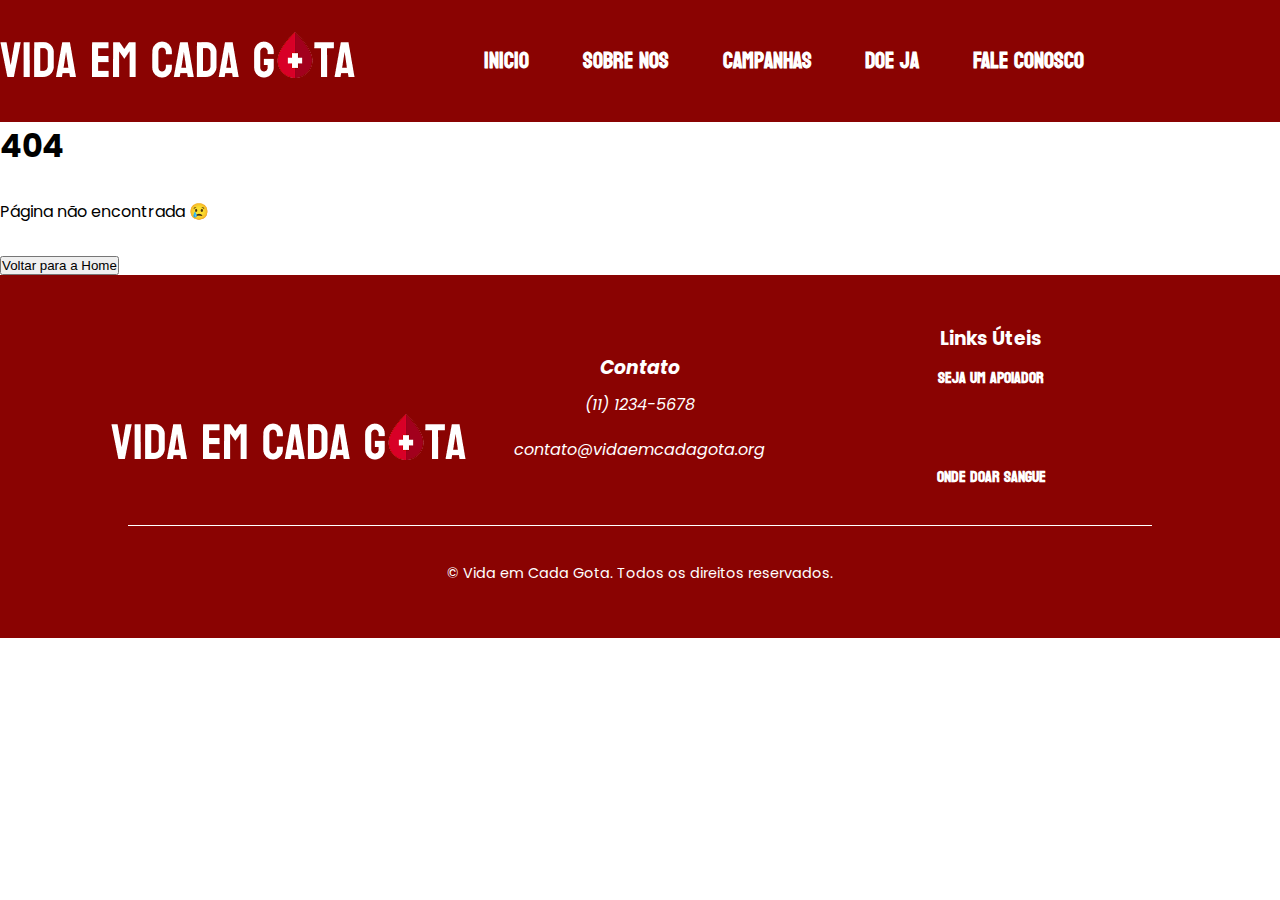
<file: campanhas.html>
<head>
    <meta charset="UTF-8">
    <meta name="viewport" content="width=device-width, initial-scale=1.0">
    <title>Vida em Cada Gota</title>
    <link rel="stylesheet" href="assets/css/style.css">
</head>
<header>
    <a href="index.html"><img src="./assets/images/logo.png" alt="Logo do site"></a>
    <nav>
        <ul>
            <li><a href="index.html">Inicio</a></li>
            <li><a href="sobre.html">Sobre Nos</a></li>
            <li><a href="campanhas.html">Campanhas</a></li>
            <li><a href="donate.html">Doe Ja</a></li>
            <li><a href="contato.html">Fale Conosco</a></li>
        </ul>
    </nav>
</header>



<body>
    <h1>404</h1>
    <p>Página não encontrada 😢</p>
    <button onclick="voltar()">Voltar para a Home</button>
</body>



<footer>
<div class="footer-columns">
    <div class="footer-column">
        <a href="index.html" class="footer-logo">
            <img src="./assets/images/logo.png" alt="Logo Vida em Cada Gota">
        </a>
    </div>

    <address class="footer-column">
        <h3>Contato</h3>
        <p><a href="tel:+551112345678">(11) 1234-5678</a></p>
        <p><a href="mailto:contato@vidaemcadagota.org">contato@vidaemcadagota.org</a></p>
    </address>

    <nav class="footer-column">
        <h3>Links Úteis</h3>
        <ul>
            <li><a href="contato.html">Seja um Apoiador</a></li>
            <li><a href="donate.html">Onde Doar Sangue</a></li>
        </ul>
    </nav>               
</div>

<section class="footer-copyright">
    <p>&copy; <span id="ano-atual"></span> Vida em Cada Gota. Todos os direitos reservados.</p>
</section>
</footer>
</html>
</file>
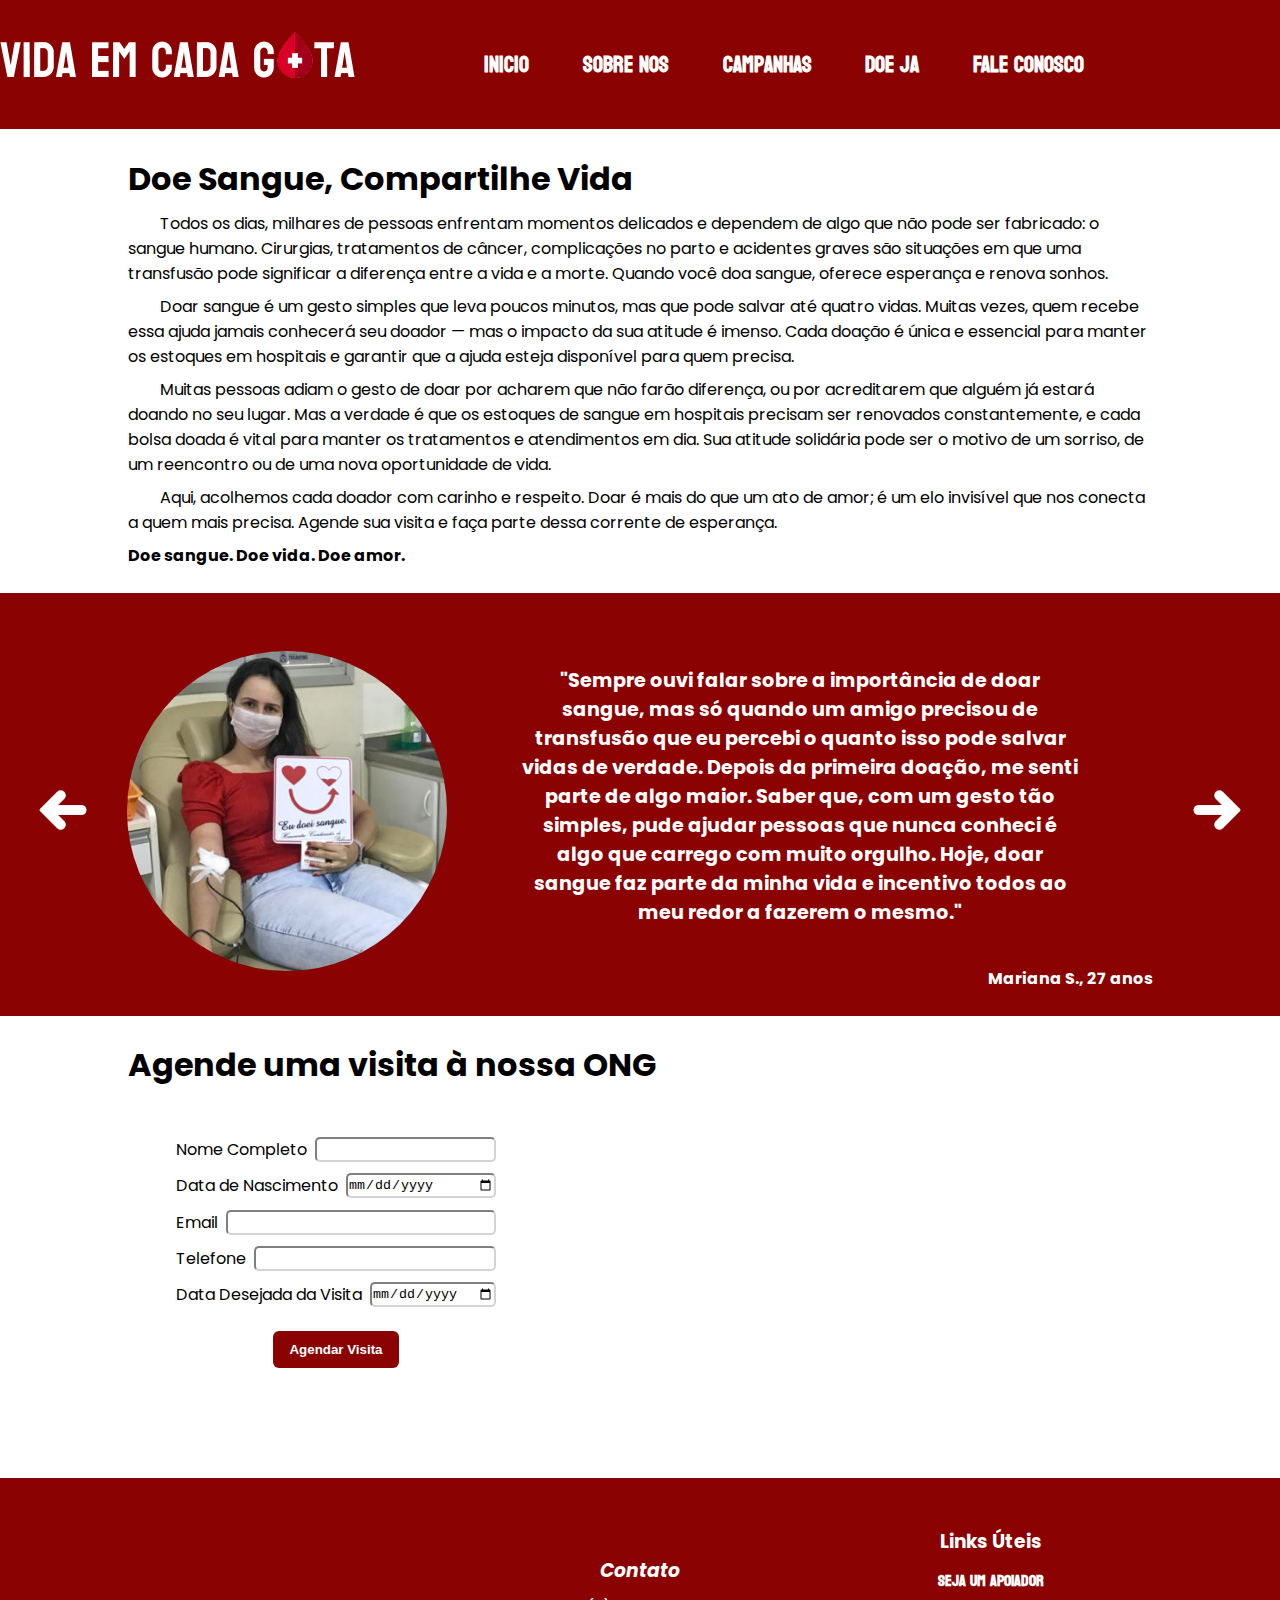
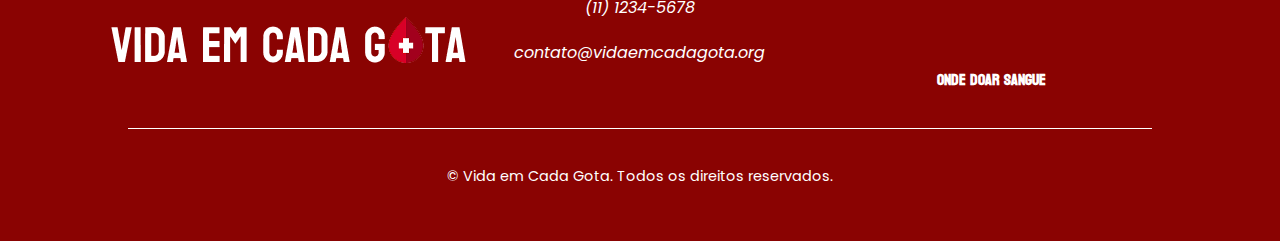
<file: donate.html>
<!DOCTYPE html>
<html lang="pt-BR">
<head>
    <meta charset="UTF-8">
    <meta name="viewport" content="width=device-width, initial-scale=1.0">
    <title>Vida em Cada Gota</title>
    <link rel="stylesheet" href="assets/css/style.css">
    <link rel="stylesheet" href="assets/css/donate.css">
</head>
<header>
    <a href="index.html"><img src="./assets/images/logo.png" alt="Logo do site"></a>
    <nav>
        <ul>
            <li><a href="index.html">Inicio</a></li>
            <li><a href="sobre.html">Sobre Nos</a></li>
            <li><a href="campanhas.html">Campanhas</a></li>
            <li><a href="donate.html">Doe Ja</a></li>
            <li><a href="contato.html">Fale Conosco</a></li>
        </ul>
    </nav>
</header>
<body>
    <section class="body-text" id="donate-text" >
        <h1>Doe Sangue, Compartilhe Vida</h1>
        <p class="donate-text">Todos os dias, milhares de pessoas enfrentam momentos delicados e dependem de algo que não pode ser fabricado: o sangue humano. Cirurgias, tratamentos de câncer, complicações no parto e acidentes graves são situações em que uma transfusão pode significar a diferença entre a vida e a morte. Quando você doa sangue, oferece esperança e renova sonhos.</p>
        <p class="donate-text">Doar sangue é um gesto simples que leva poucos minutos, mas que pode salvar até quatro vidas. Muitas vezes, quem recebe essa ajuda jamais conhecerá seu doador — mas o impacto da sua atitude é imenso. Cada doação é única e essencial para manter os estoques em hospitais e garantir que a ajuda esteja disponível para quem precisa.</p>
        <p class="donate-text">Muitas pessoas adiam o gesto de doar por acharem que não farão diferença, ou por acreditarem que alguém já estará doando no seu lugar. Mas a verdade é que os estoques de sangue em hospitais precisam ser renovados constantemente, e cada bolsa doada é vital para manter os tratamentos e atendimentos em dia. Sua atitude solidária pode ser o motivo de um sorriso, de um reencontro ou de uma nova oportunidade de vida.</p>
        <p class="donate-text">Aqui, acolhemos cada doador com carinho e respeito. Doar é mais do que um ato de amor; é um elo invisível que nos conecta a quem mais precisa. Agende sua visita e faça parte dessa corrente de esperança.</p>
        <strong>Doe sangue. Doe vida. Doe amor.</strong>
    </section>
    <section id="donor-comments">
        <div class="donor-comment active" >
            <button class="arrow-button">
                <img src="assets/images/left-arrow.png" class="arrow">
            </button>
            <img class="donor-photo" src="assets/images/donator-1.jpeg" alt="">
            <div class="comment">
                <p class="comment-text">"Sempre ouvi falar sobre a importância de doar sangue, mas só quando um amigo precisou de transfusão que eu percebi o quanto isso pode salvar vidas de verdade. Depois da primeira doação, me senti parte de algo maior. Saber que, com um gesto tão simples, pude ajudar pessoas que nunca conheci é algo que carrego com muito orgulho. Hoje, doar sangue faz parte da minha vida e incentivo todos ao meu redor a fazerem o mesmo."</p>
                <strong class="donor-details">Mariana S., 27 anos</strong>
            </div>
            <button class="arrow-button">
                <img src="assets/images/right-arrow.png" class="arrow">
            </button>
        </div>
        <div class="donor-comment">
            <button class="arrow-button">
                <img src="assets/images/left-arrow.png" class="arrow">
            </button>
            <img class="donor-photo" src="assets/images/donator-2.jpg" alt="">
            <div class="comment">
                <p class="comment-text">"Doar sangue foi uma das experiências mais transformadoras que já vivi. No início, confesso que senti um pouco de receio, mas a equipe foi tão acolhedora que todo o processo foi tranquilo e rápido. Ao final, tive uma sensação de dever cumprido, como se tivesse acendido uma luz na vida de alguém. Sempre que posso, retorno para doar, porque sei que existem pessoas esperando essa chance de continuar suas histórias."</p>
                <strong class="donor-details">Lucas M., 34 anos</strong>
            </div>
            <button class="arrow-button">
                <img src="assets/images/right-arrow.png" class="arrow">
            </button>
        </div>
        <div class="donor-comment">
            <button class="arrow-button">
                <img src="assets/images/left-arrow.png" class="arrow">
            </button>
            <img class="donor-photo" src="assets/images/donator-3.png" alt="">
            <div class="comment">
                <p class="comment-text">"Eu sempre quis ajudar de alguma forma, mas não sabia como. Um dia vi uma campanha de doação de sangue e decidi tentar. A experiência foi maravilhosa! Tudo foi feito com muito cuidado e respeito. Quando recebi o cartão informando que minha doação havia sido utilizada, me emocionei profundamente. É incrível pensar que um pequeno gesto pode mudar o destino de alguém. Pretendo doar sempre que possível e levar mais pessoas comigo!"</p>
                <strong class="donor-details">Ana Paula R., 22 anos</strong>
            </div>
            <button class="arrow-button">
                <img src="assets/images/right-arrow.png" class="arrow">
            </button>
        </div>
    </section>
    <section class="body-text" id="donate">
        <h1>Agende uma visita à nossa ONG</h1>
        <div id="donation-info">
            <form id="donator-form">
                <div class="donation-input-group">
                    <label for="name">Nome Completo</label>
                    <input class="donation-input" type="text" name="name" id="name">
                </div>
                <div class="donation-input-group">
                    <label for="birthdate">Data de Nascimento</label>
                    <input class="donation-input" type="date" name="birthdate" id="birthdate">
                </div>
                <div class="donation-input-group">
                    <label for="email">Email</label>
                    <input class="donation-input" type="email" name="email" id="email">
                </div>
                <div class="donation-input-group">
                    <label for="phone">Telefone</label>
                    <input class="donation-input" type="tel" name="phone" id="phone">
                </div>
                <div class="donation-input-group">
                    <label for="visit-date">Data Desejada da Visita</label>
                    <input class="donation-input" type="date" name="visit-date" id="visit-date">
                </div>
                <div class="schedule-button-container"><button id="schedule-button" class="schedule-button">Agendar Visita</button></div>
            </form>
            <iframe class="ong-location" src="https://www.google.com/maps/embed?pb=!1m18!1m12!1m3!1d3981.2810944065063!2d-38.549915299999995!3d-3.7488402!2m3!1f0!2f0!3f0!3m2!1i1024!2i768!4f13.1!3m3!1m2!1s0x7c7496a9736322b%3A0x5d58058346d9f76!2sHemoce!5e0!3m2!1spt-BR!2sbr!4v1745878419178!5m2!1spt-BR!2sbr" width="600" height="450" style="border:0;" allowfullscreen="" loading="lazy" referrerpolicy="no-referrer-when-downgrade"></iframe>
        </div>
    </section>
    <script src="assets/js/donator-comments.js" defer></script>
</body>
<footer>
    <div class="footer-columns">
        <div class="footer-column">
            <a href="index.html" class="footer-logo">
                <img src="./assets/images/logo.png" alt="Logo Vida em Cada Gota">
            </a>
        </div>
        
        <address class="footer-column">
            <h3>Contato</h3>
            <p><a href="tel:+551112345678">(11) 1234-5678</a></p>
            <p><a href="mailto:contato@vidaemcadagota.org">contato@vidaemcadagota.org</a></p>
        </address>
  
        <nav class="footer-column">
            <h3>Links Úteis</h3>
            <ul>
                <li><a href="contato.html">Seja um Apoiador</a></li>
                <li><a href="donate.html">Onde Doar Sangue</a></li>
            </ul>
        </nav>               
    </div>
  
    <section class="footer-copyright">
        <p>&copy; <span id="ano-atual"></span> Vida em Cada Gota. Todos os direitos reservados.</p>
    </section>
  </footer>
</html>
</file>
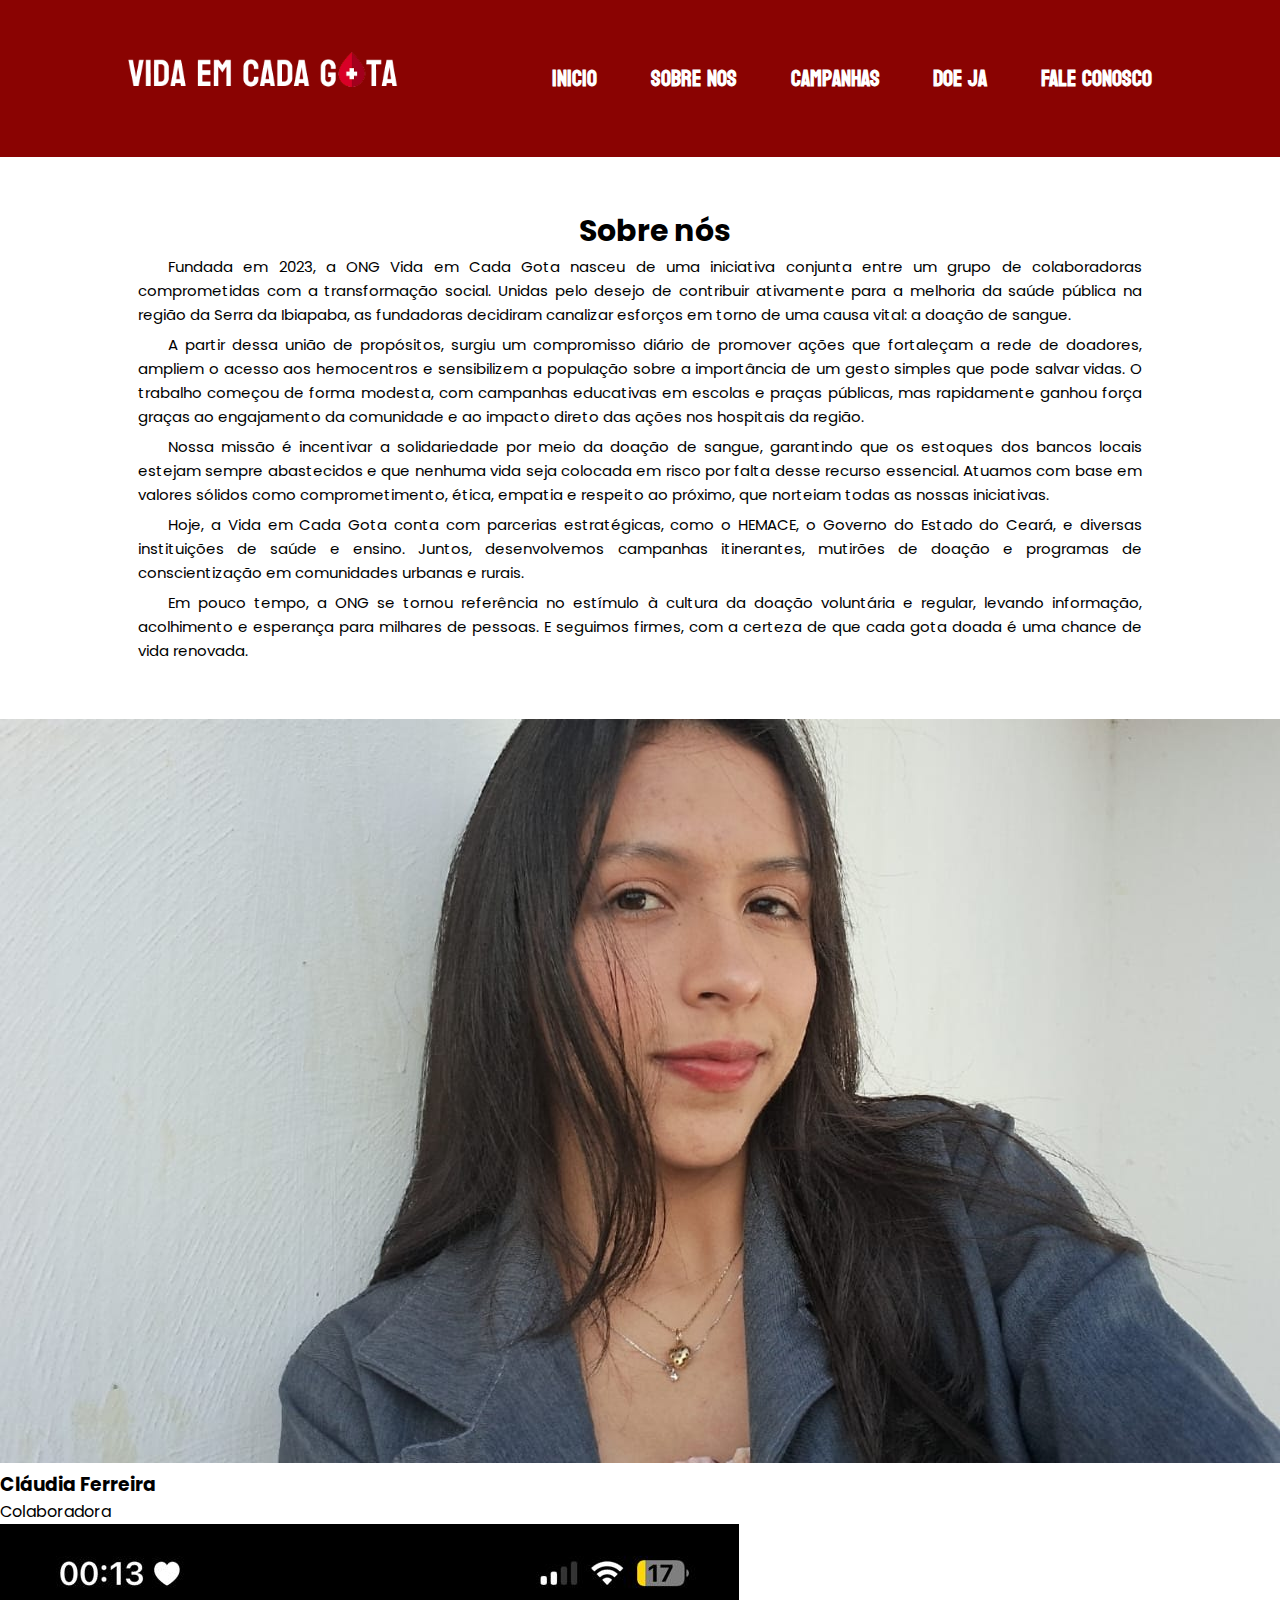
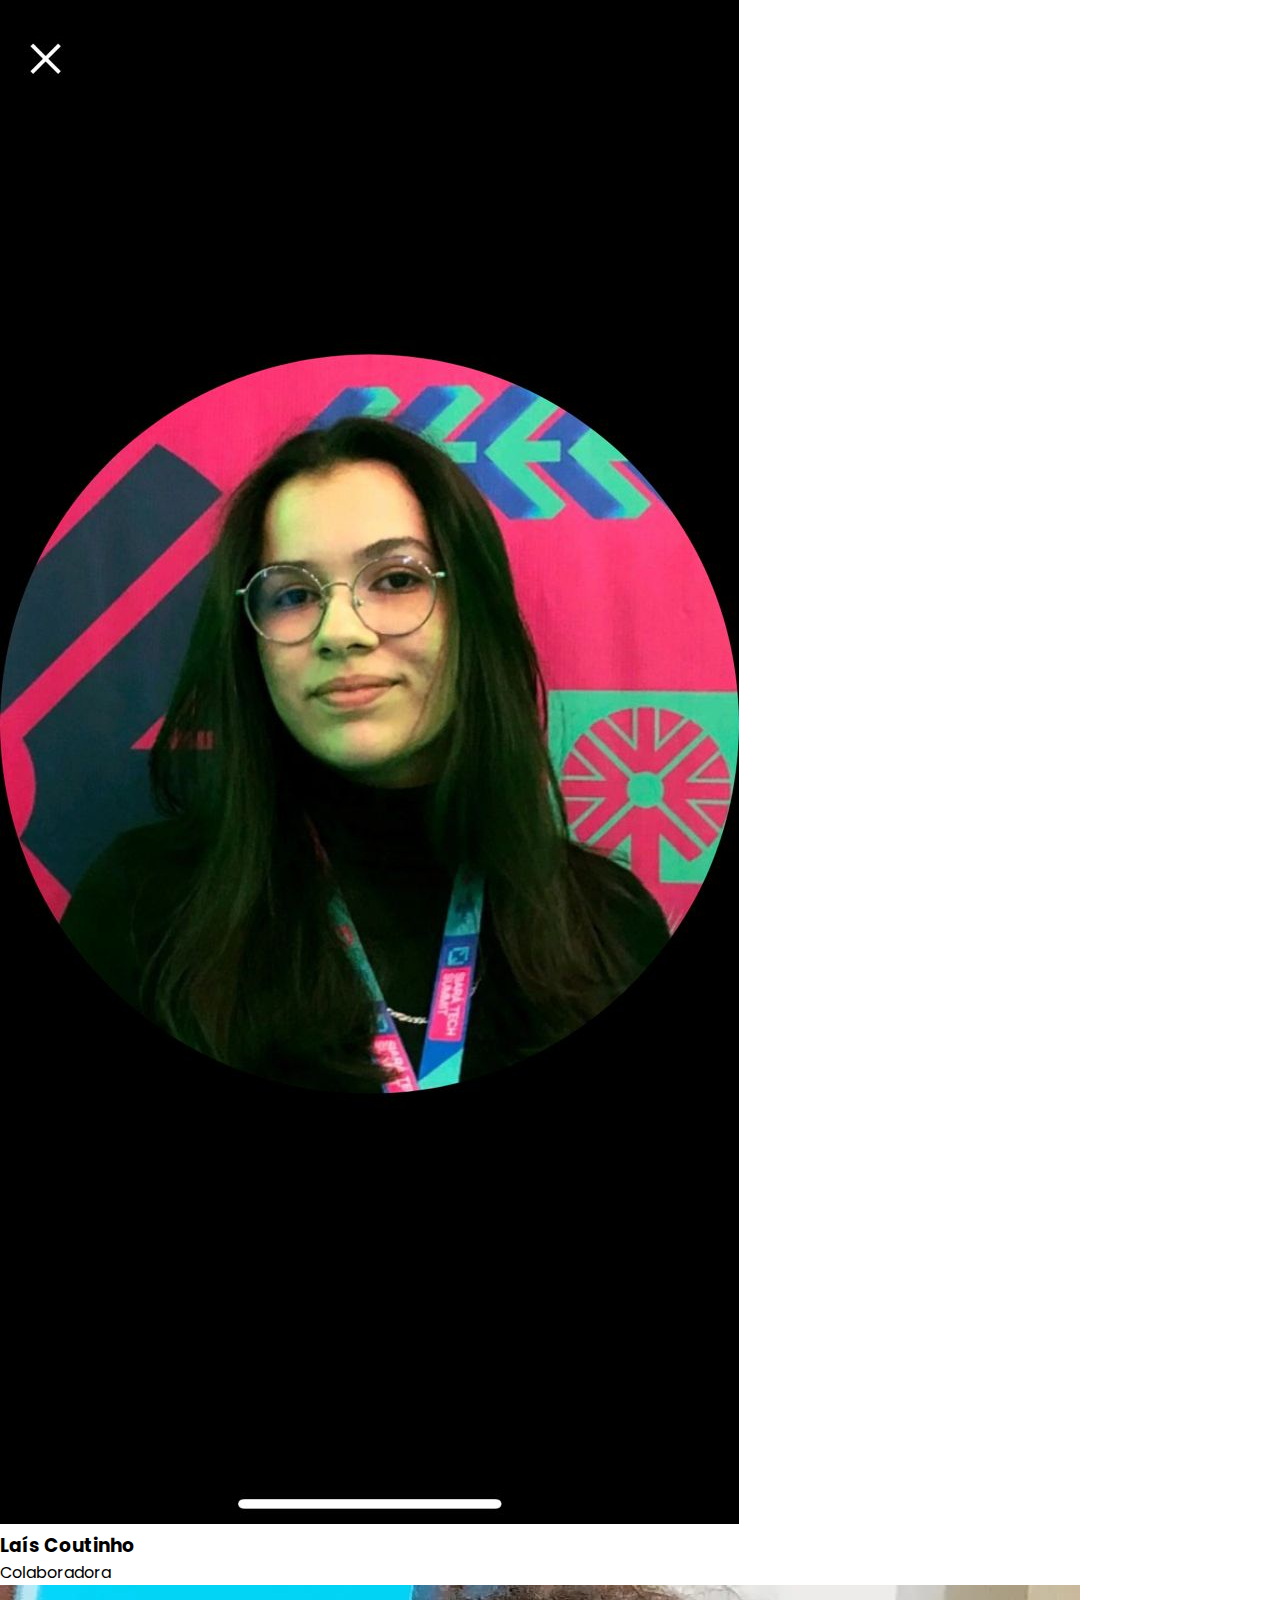
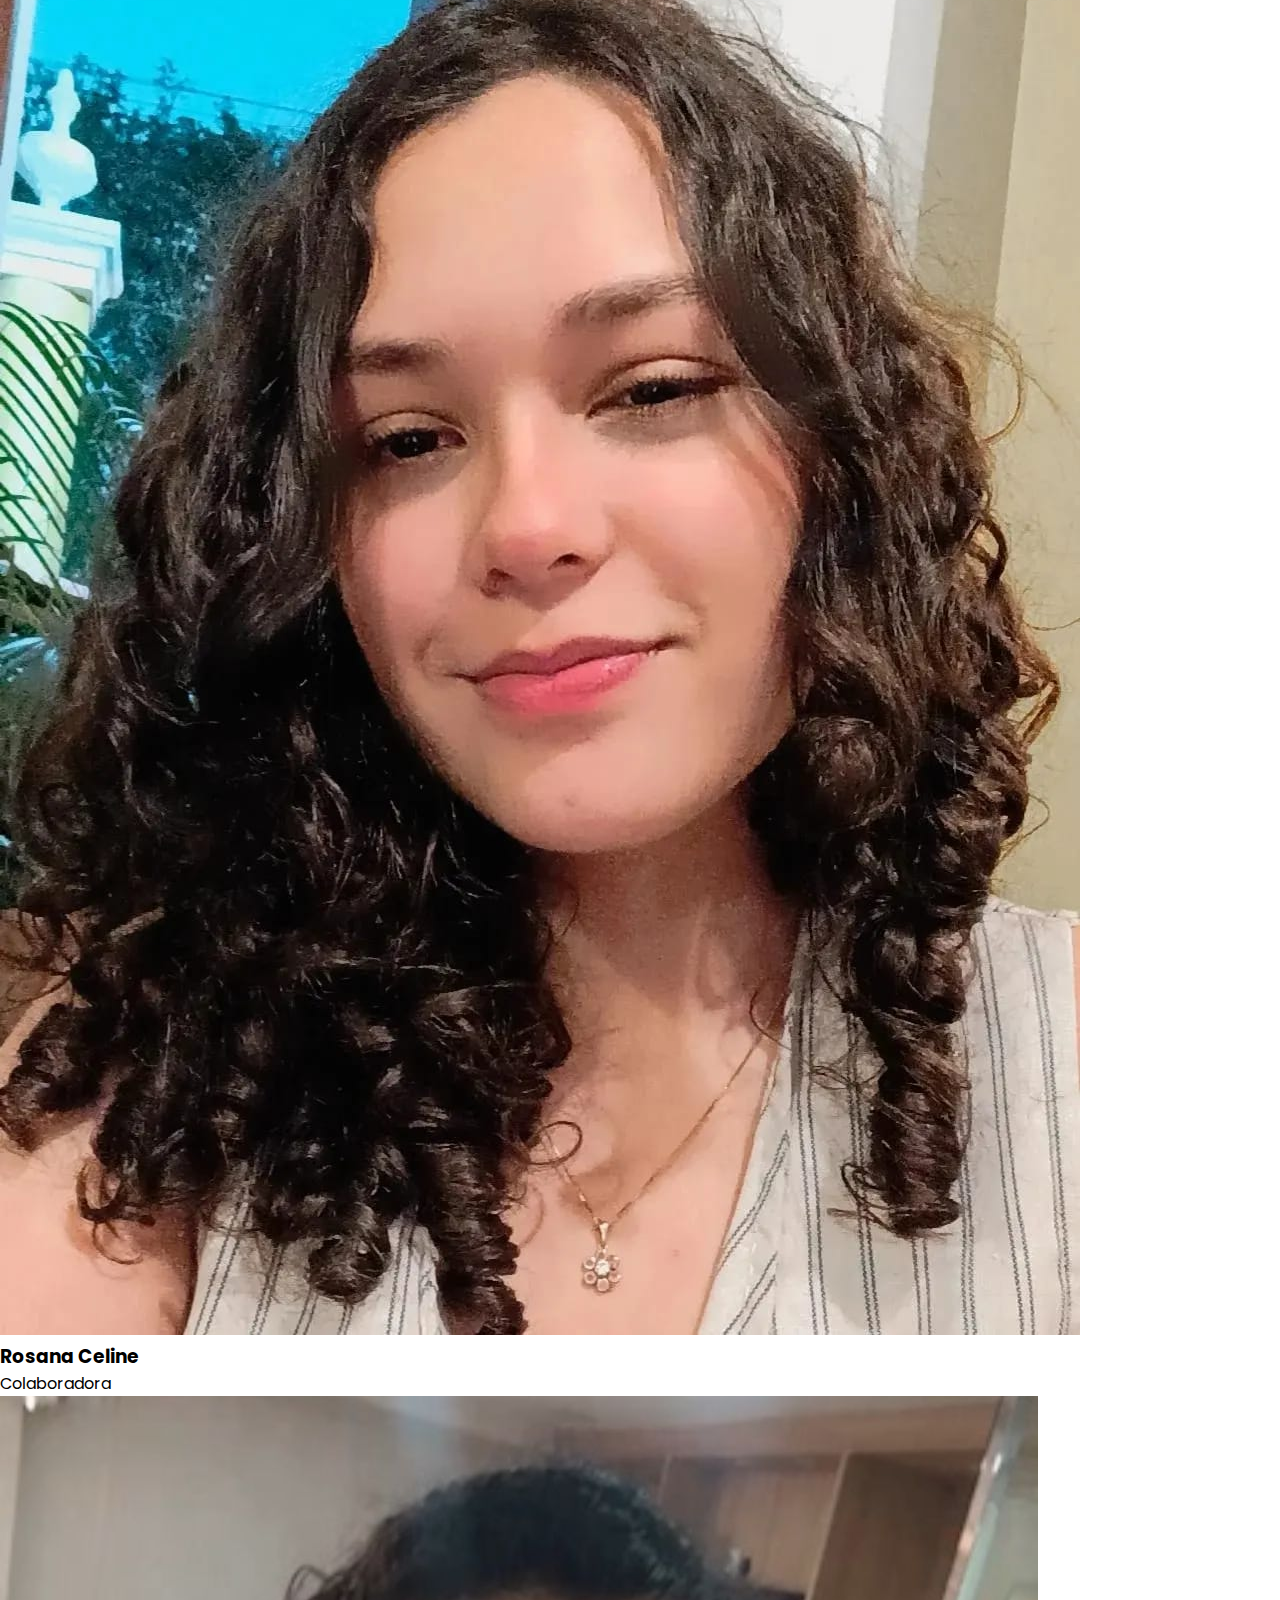
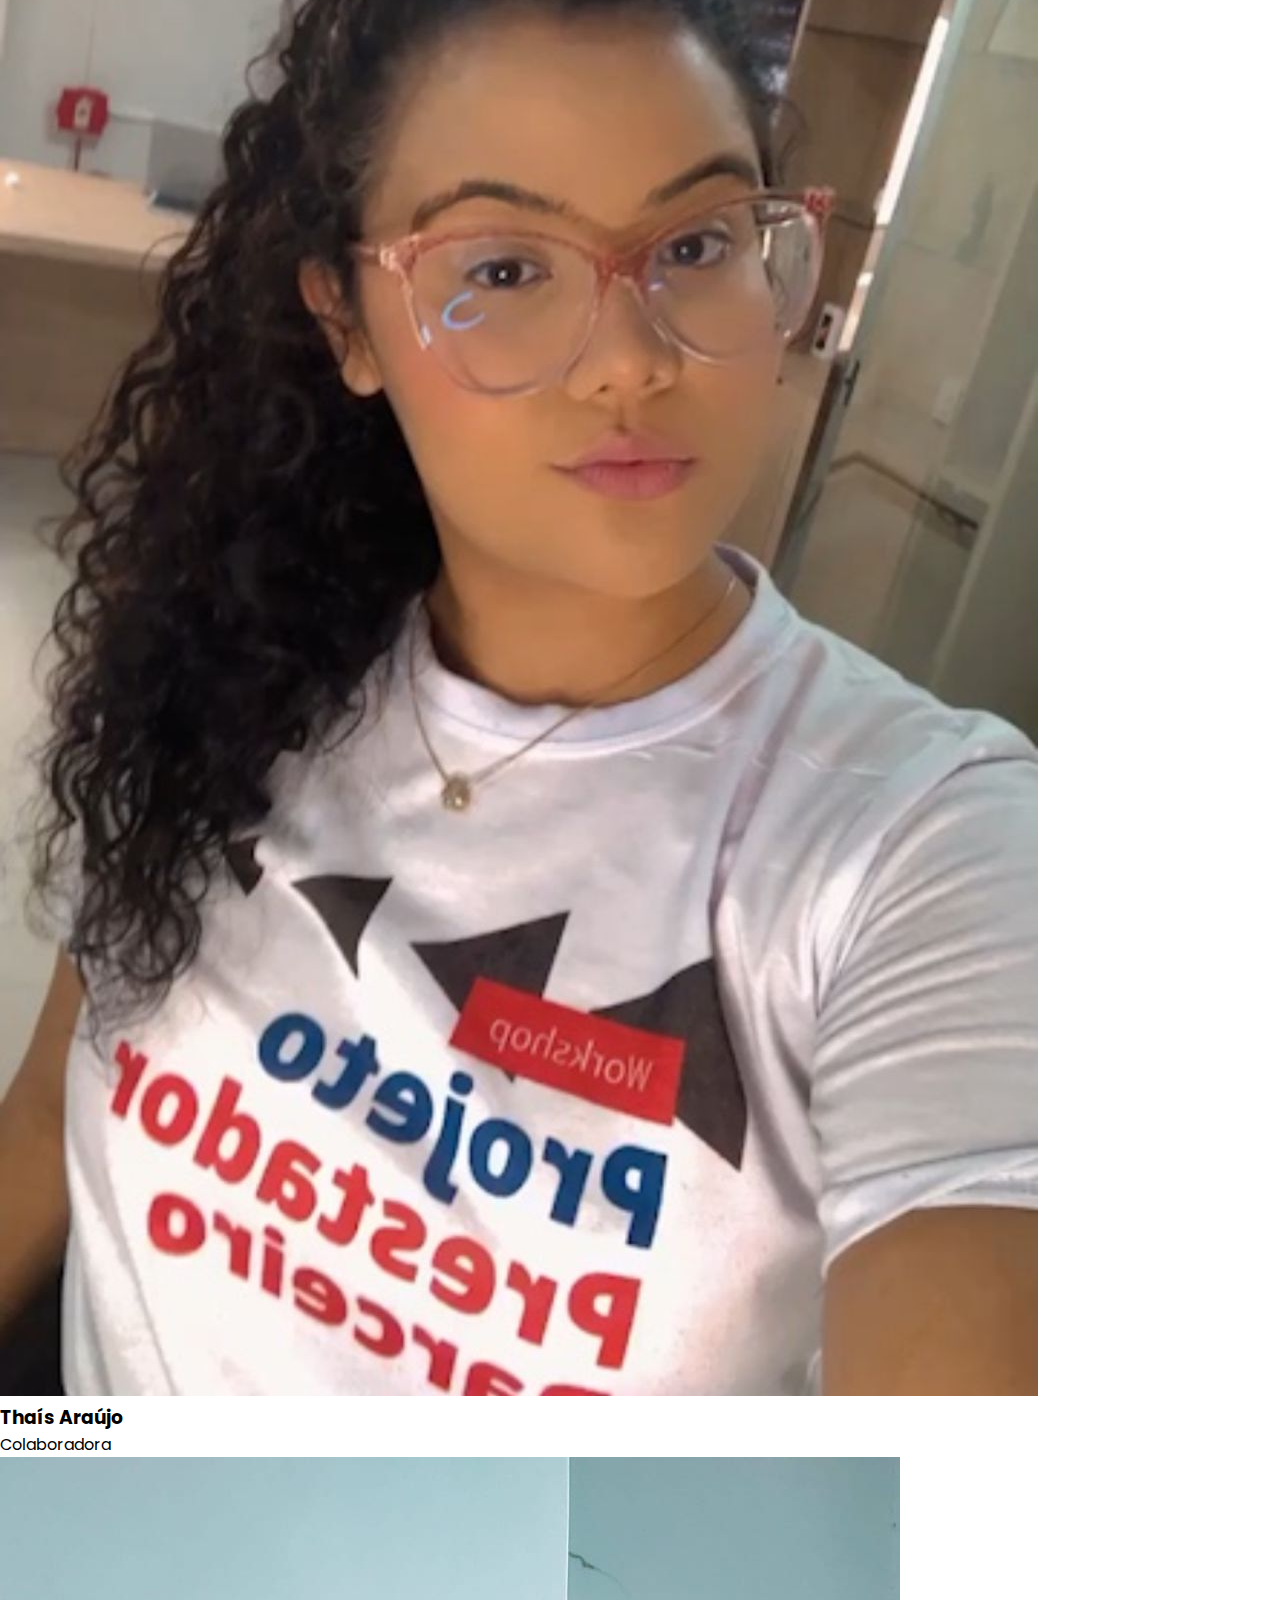
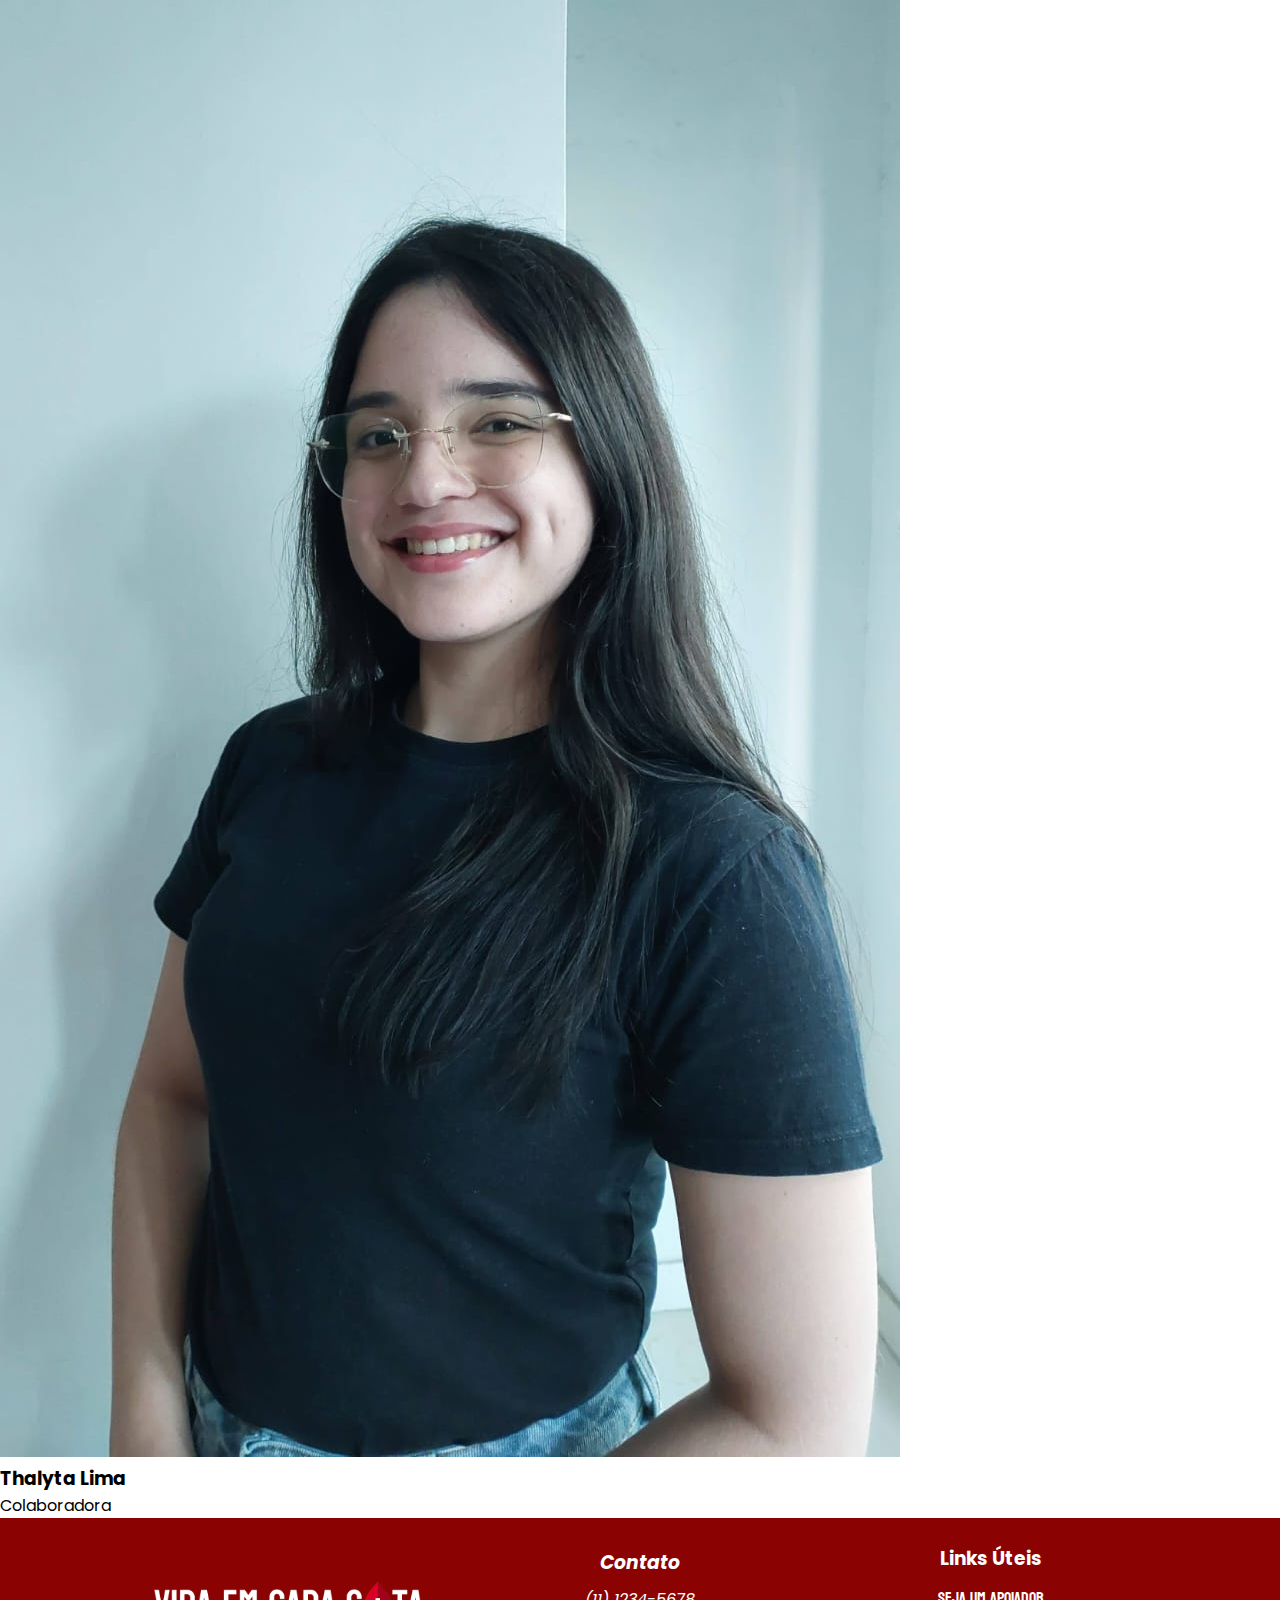
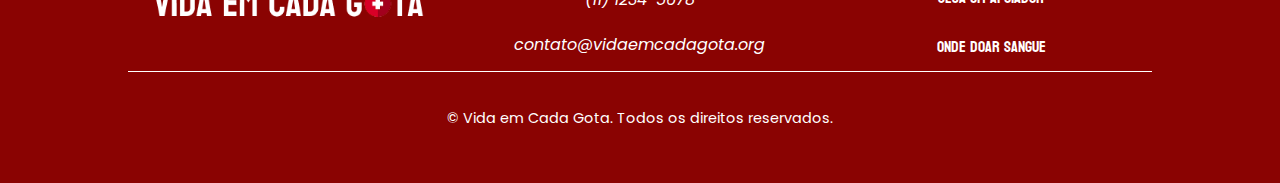
<file: sobre.html>
<!DOCTYPE html>

<html>
<head>
    <meta charset="UTF-8">
    <meta name="viewport" content="width=device-width, initial-scale=1.0">
    <title>Vida em Cada Gota</title>
    <link rel="stylesheet" href="assets/css/style.css">
    <link rel="stylesheet" href="assets/css/sobre.css">
</head>
<body>
    <header>
        <nav>
            <a href="index.html" id="logo"><img src="./assets/images/logo.png" alt="Logo do site"></a>
            <ul>
                <li><a href="index.html">Inicio</a></li>
                <li><a href="sobre.html">Sobre Nos</a></li>
                <li><a href="campanhas.html">Campanhas</a></li>
                <li><a href="donate.html">Doe Ja</a></li>
                <li><a href="contato.html">Fale Conosco</a></li>
            </ul>

            <div class="mobile-menu-icon">
                <button onclick="menuShow()"><img class="icon" src="assets/icons/menu_white_36dp.svg" alt="Menu"></button>
            </div>
        </nav>

        <div class="mobile-menu">
            <ul>
                <li><a href="index.html">Inicio</a></li>
                <li><a href="sobre.html">Sobre Nos</a></li>
                <li><a href="campanhas.html">Campanhas</a></li>
                <li><a href="donate.html">Doe Ja</a></li>
                <li><a href="contato.html">Fale Conosco</a></li>
            </ul>
        </div>
    </header>

    <div id="sobre">
        <h1>Sobre nós</h1>
        <p>Fundada em 2023, a ONG Vida em Cada Gota nasceu de uma iniciativa conjunta entre um grupo de colaboradoras comprometidas com a transformação social. Unidas pelo desejo de contribuir ativamente para a melhoria da saúde pública na região da Serra da Ibiapaba, as fundadoras decidiram canalizar esforços em torno de uma causa vital: a doação de sangue.</p>
        <p>A partir dessa união de propósitos, surgiu um compromisso diário de promover ações que fortaleçam a rede de doadores, ampliem o acesso aos hemocentros e sensibilizem a população sobre a importância de um gesto simples que pode salvar vidas. O trabalho começou de forma modesta, com campanhas educativas em escolas e praças públicas, mas rapidamente ganhou força graças ao engajamento da comunidade e ao impacto direto das ações nos hospitais da região.</p>
        <p>Nossa missão é incentivar a solidariedade por meio da doação de sangue, garantindo que os estoques dos bancos locais estejam sempre abastecidos e que nenhuma vida seja colocada em risco por falta desse recurso essencial. Atuamos com base em valores sólidos como comprometimento, ética, empatia e respeito ao próximo, que norteiam todas as nossas iniciativas.</p>
        <p>Hoje, a Vida em Cada Gota conta com parcerias estratégicas, como o HEMACE, o Governo do Estado do Ceará, e diversas instituições de saúde e ensino. Juntos, desenvolvemos campanhas itinerantes, mutirões de doação e programas de conscientização em comunidades urbanas e rurais.</p>
        <p>Em pouco tempo, a ONG se tornou referência no estímulo à cultura da doação voluntária e regular, levando informação, acolhimento e esperança para milhares de pessoas. E seguimos firmes, com a certeza de que cada gota doada é uma chance de vida renovada.</p>
    </div>

    <div class="container-fotos">
        <div class="foto" id="a">
            <img src="assets/images/claudia.jpg" alt="Foto Cláudia Ferreira">
            <h3>Cláudia Ferreira</h3>
            <span>Colaboradora</span>
        </div>
        <div class="foto" id="b">
            <img src="assets/images/lais.jpg" alt="Foto Lais Coutinho">
            <h3>Laís Coutinho</h3>
            <span>Colaboradora</span>
        </div>
        <div class="foto" id="c">
            <img src="assets/images/rosana.jpeg" alt="Foto Rosana Celine">
            <h3>Rosana Celine</h3>
            <span>Colaboradora</span>
        </div>
        <div class="foto" id="d">
            <img src="assets/images/thais.jpg" alt="Foto Thaís Araújo">
            <h3>Thaís Araújo</h3>
            <span>Colaboradora</span>
        </div>
        <div class="foto" id="e">
            <img src="assets/images/thalyta.jpg" alt="Foto Thalyta Lima">
            <h3>Thalyta Lima</h3>
            <span>Colaboradora</span>
        </div>
    </div>

    <footer>
        <div class="footer-columns">
            <div class="footer-column-logo">
                <a href="index.html">
                    <img src="./assets/images/logo.png" alt="Logo Vida em Cada Gota">
                </a>
            </div>
        
            <div class="footer-column">
                <address class="footer-column">
                    <h3>Contato</h3>
                    <p><a href="tel:+551112345678">(11) 1234-5678</a></p>
                    <p><a href="mailto:contato@vidaemcadagota.org">contato@vidaemcadagota.org</a></p>
                </address>
            </div>
            
            <div class="footer-column">
                <h3>Links Úteis</h3>
                <ul>
                    <li><a href="contato.html">Seja um Apoiador</a></li>
                    <li><a href="donate.html">Onde Doar Sangue</a></li>
                </ul>
            </div>               
        </div>
        
        <section class="footer-copyright">
            <p>&copy; <span id="ano-atual"></span> Vida em Cada Gota. Todos os direitos reservados.</p>
        </section>
    </footer>

    <script src="assets/js/mobile-nav-view.js"></script>
</body>
</html>
</file>
<file: assets/css/style.css>
@import url('https://fonts.googleapis.com/css2?family=Koulen&family=Poppins:wght@400;600&display=swap');

* {
    margin: 0;
    padding: 0;
    box-sizing: border-box;
}

body {
    font-family: 'Poppins', sans-serif;
    background-color: white;
    color: #000;
    overflow-x: hidden;
}

header {
    background-color: #8A0302;
    display: flex;
    align-items: center;
    padding: 1rem 0;
    position: relative;
}

header #logo {
    width: auto;
}

#logo img {
    width: 270px;
}

nav {
    flex: 1;
    display: flex;
    justify-content: space-between; 
    align-items: center;
    padding: 1.5rem 10%;
}

nav ul,
.mobile-menu ul,
.footer-column ul{
    font-family: 'Koulen', cursive;
    list-style: none;
    width: 100%;
}

nav ul {
    display: flex;
    max-width: 600px;
    justify-content: space-between; 
    align-items: center;
    gap: 50px;
}

nav a,
.mobile-menu a {
    text-decoration: none;
    color: white;
    font-weight: bold;
    font-size: 1.4rem;
}

nav a:hover,
.footer-column a:hover {
    opacity: 0.8;
}

.mobile-menu-icon {
    display: none;
}

.icon {
    min-width: 60px;
}

.mobile-menu {
    display: none;
    position: absolute;
    width: 100%;
    top: 99%;
    background-color: #8A0302;
    z-index: 999;
}

p {
    margin: 1.8em 0 2em 0;
}

h1 {
    font-size: 2em;
}

.body-text {
    margin: 2% 10%;
}

footer {
    background-color: #8A0302; 
    padding: 2% 10% 2% 10%;
    color: white;
    font-family: 'Poppins', sans-serif;
    font-style: normal;
}

.footer-columns {
    display: grid;
    width: 100%;
    grid-template-columns: repeat(auto-fit, minmax(250px, 1fr));
    gap: 30px;
}

.footer-column {
    display: flex;
    align-items: center;
    justify-content: center;
    flex-direction: column;
    height: 100%;
}

.footer-column-logo {
    display: flex;
    justify-content: center;
    align-items: center;
}

.footer-column-logo img{
    width: 270px;
}

.footer-column h3 {
    margin: 0;
    max-height: 30px;
}

.footer-column ul {
    display: flex;
    flex-direction: column;
    justify-content: center;
    align-items: center;
}

.footer-column p,
.footer-column li {
    margin: 10px;
}

.footer-column a {
    color: #fff;
    text-decoration: none;
    height: 30px;
    font-size: 1rem;
}

.footer-copyright {
    text-align: center;
    padding-top: 1%;
    border-top: 0.1em solid #fff;
    font-size: 0.9rem;
}

@media screen and (max-width: 1200px) {
    nav {
        padding: 1.5rem 4rem;
    }

    nav li,
    .mobile-menu li {
        display: none;
    }

    .mobile-menu-icon {
        display: block;
    }

    .mobile-menu-icon button {
        background-color: transparent;
        border: none;
        cursor: pointer;
    }

    .mobile-menu ul {
        display: flex;
        flex-direction: column;
        text-align: center;
    }

    .mobile-menu li {
        display: block;
        padding: 0.8rem 0;
    }

    .mobile-menu li:hover {
        background: #660202;
    }

    .open {
        display: block;
    }

    .footer-columns {
        grid-template-columns: 1fr;
    }
}

@media screen and (max-width: 480px) {
    nav{
        padding: 1rem 10%;
    }

    .mobile-menu a {
        font-size: 1.2rem;
    }

    #logo img {
        width: 180px;
    }

    .icon {
        min-width: 35px;
    }
}
</file>
<file: assets/css/donate.css>
.donate-text{
    margin: 0.5em 0 0.5em 0;
    text-indent: 2rem;
}

#donor-comments{
    background-color: #8A0302;
    color: white;
    position: relative;
    height: 33vw;
    overflow: hidden;
}

.comment{
    flex-direction: column;
    padding: 0 3%;
}

.comment-text{
    text-align: center;
    padding: 0 10%;
    font-size: 1.2rem;
    font-weight: bold;
}

.donor-comment {
    position: absolute;
    top: 0;
    left: 0;
    width: 100%;
    opacity: 0;
    transform: translateX(20px);
    transition: opacity 0.5s ease, transform 0.5s ease;
    z-index: 0;
    pointer-events: none;
    display: flex;
    justify-content: center;
    align-items: center;
    padding: 0;
}

.donor-comment.active div{
    padding: 3% 0;
    margin: 0;
}

.donor-comment div{
    padding: 3% 0;
    display: flex;
}

.donor-comment.active {
    padding: 0;
    opacity: 1;
    transform: translateX(0);
    z-index: 1;
    pointer-events: auto;
}
  
.donor-details{
    display: block;
    text-align: right;
}

.donor-photo{
    width: 25vw;          
    height: 25vw;
    object-fit: cover;      
    border-radius: 500%;  
    align-self: center; 
}

.comment{
    padding: 4rem;
    display: inline;
    align-self: center;
}

.arrow{
    width: 50px;
    height: 50px;
}

.arrow-button{
    background-color:#8A0302;
    border-style: none;
    margin: 0 3%;
    cursor: pointer;
}

.donator-form{
    width:50%;
    padding-right: 3rem;
}

.ong-location{
    width: 50%;
    height: 35vh;
}

#donation-info{
    display:flex;
    margin-top:1.5rem;
    padding-top: 1.5rem;
    justify-content: space-around;
}

.donator-form{
    height: fit-content;
    margin: 0 auto;
}

.donation-input-group{
    display:flex;
    margin-bottom: 0.7rem;
}

.donation-input{
    flex: 1;
    width:100%;
    border-radius: 5px;
    margin-left:0.5rem;
    border-color: lightgray;
}
.donation-input:focus{
    border-color: #ce6a6a;
    outline: none;
}

.schedule-button{
    padding: 0.7rem 1rem;
    border-radius: 6px;
    color: white;
    background-color: #8A0302;
    font-weight: bold;
    border: none;
    cursor: pointer;
}

.schedule-button-container{
    margin-top: 1.5rem;
    display: flex;
    justify-content: center;
}

@media screen and (max-width: 1024px) {
    #donor-comments{
        height: 50vw;
    }
}

@media screen and (max-width: 768px) {
    .donor-photo{
        width: 50vw;          
        height: 50vw;
        object-fit: cover;      
    }

    .donor-comment div{
        flex-direction: column;
    }

    #donor-comments{
        height: 88vw;
    }
    
    .comment{
        padding: 0;
    }

    .comment-text{
        margin: 3% 0;
        padding: 0;
        font-size: 1rem;
        font-weight:700;
    }

    .donor-details{
        font-size: 0.9rem;
    }

    #donation-info{
        flex-direction: column;
        margin-top: 0;
    }

    #donate h1{
        text-align: center;
    }

    .ong-location{
        width: 100%;
        margin: 3% 0
    }
}

@media screen and (max-width: 426px)  {
    .donor-photo{
        width: 40vw;          
        height: 40vw;
        object-fit: cover;      
    }

    .donor-comment > div{
        flex-direction: column;
    }

    #donor-comments{
        height: 143vw;
    }
    
    .comment{
        padding: 0;
    }
}

@media screen and (max-width: 376px) {
    #donor-comments{
        height: 175vw;
    }
}

@media screen and (max-width: 321px) {
    #donor-comments{
        height: 233vw;
    }
}
</file>
<file: assets/css/sobre.css>
main {
  padding: 20px;
}

label{
  display: block;
  margin-bottom: 15px;
}
input[type=text],input[type=email],input[type=tel],textarea,select{
  padding:10px;
  width:400px;
  font-size: 15px;
  border: 1px solid #CCC;
  outline:0; 
  border: 1px solid gray; 
}


textarea{
  height: 200px;
  resize: none;
  border: 1px solid gray; 
}
#button-contato{
  padding: 10px;
  font-size: 15px;
  background-color: #8A0302; 
  border: 1px solid gray; 
}

#button-contato:hover{
  background-color: #660202;

}
main{
  display: flex;
  flex-direction: column;
  align-items: center;
  padding: 20px;
}

main label{
  width:100%;
  max-width: 400px;
  text-align: left;
  margin-bottom: 10px;
  font-weight: bold; 
}
main input,textarea,select,
#button-contato {
  width: 100%;
  box-sizing: border-box;
  color: black;
  font-weight: bold; 
  
}
#button-contato{
  color: white;
  font-size: 20px;
}

.container {
  display: inline-flex;
  gap: 20px;
  margin: 20px;
 
}

.label-container {
  max-width: 280px; 
  margin-bottom: 50px;
  width: 50%;
  margin:0 auto;
  background-color: #f8f3f3; 
  padding: 15px;
  border-radius: 8px;
  box-shadow: 0 2px 10px rgba(0, 0, 0, 0.1);
}
.label-container h1{
  text-align: center;
}

.duvidas-container{ 
  margin-bottom: 10px;
  padding: 20px;
  border-radius: 8px;
  box-shadow: 0 2px 10px rgba(0, 0, 0, 0.1);
}
.imagem-pergunta {
  width: 500px; 
  height: auto;
  display: block;
  margin: 0 auto; 
  margin-bottom: 20px; 
}

.duvidas-container h1{
  text-align: center;
}

.container {
    display: flex;
    flex-wrap: wrap;
    justify-content: center;
    gap: 20px;
    padding: 20px;
}
  

  .label-container,
  .duvidas-container,
  .contato-container {
    flex: 1 1 300px; 
    max-width: 100%;
    box-sizing: border-box;
  }
  
  
  @media (max-width: 768px) {
    .container {
      flex-direction: column;
      align-items: center;
    }
  
    .label-container,
    .duvidas-container,
    .contato-container {
      width: 100%;
    }
  }
  
  

.contato-container h1{
  text-align: center;
  margin:0 auto;
  background-color: #0f15cf; 

}

.imagem1{
  display: flex;
  align-items: center;
  gap:20px;
  object-fit: cover;   
  border-radius: 50%;
  
}

  
.imagem1 p{
  font-size: 18px;

  
}
.imagem1 img{
   width: 90px;
   height: auto;
   object-fit: cover;  
   border-radius: 50%;
   
}

.imagem2{
  display: flex;
  align-items: center;
  gap:20px;
  object-fit: cover;   
  border-radius: 50%;

  

}
#sobre {
    max-width: 2000px;
    margin: 40px auto;       
    padding: 10px;
    text-align: justify;   
    line-height: 1.6;       
    font-size: 15px;
    align-items: center;
    width: 80%;    
    font-family: 'Poppins', sans-serif;
    text-indent: 30px;     

  
}
#sobre p {
  margin-top: 0;
  margin-bottom: 6px; 
}
#sobre h1 {
  text-align: center;
}


.imagem2 p{
  font-size: 18px;
}
.imagem2 img{
   width: 90px;
   height: auto;
   object-fit: cover;  
   border-radius: 50%;
  
}
.contato-container {
    width: 40%; 
    max-width: 410px; 
   
}
.label-container{
  width: 40%; 
  max-width: 500px; 
}
</file>
